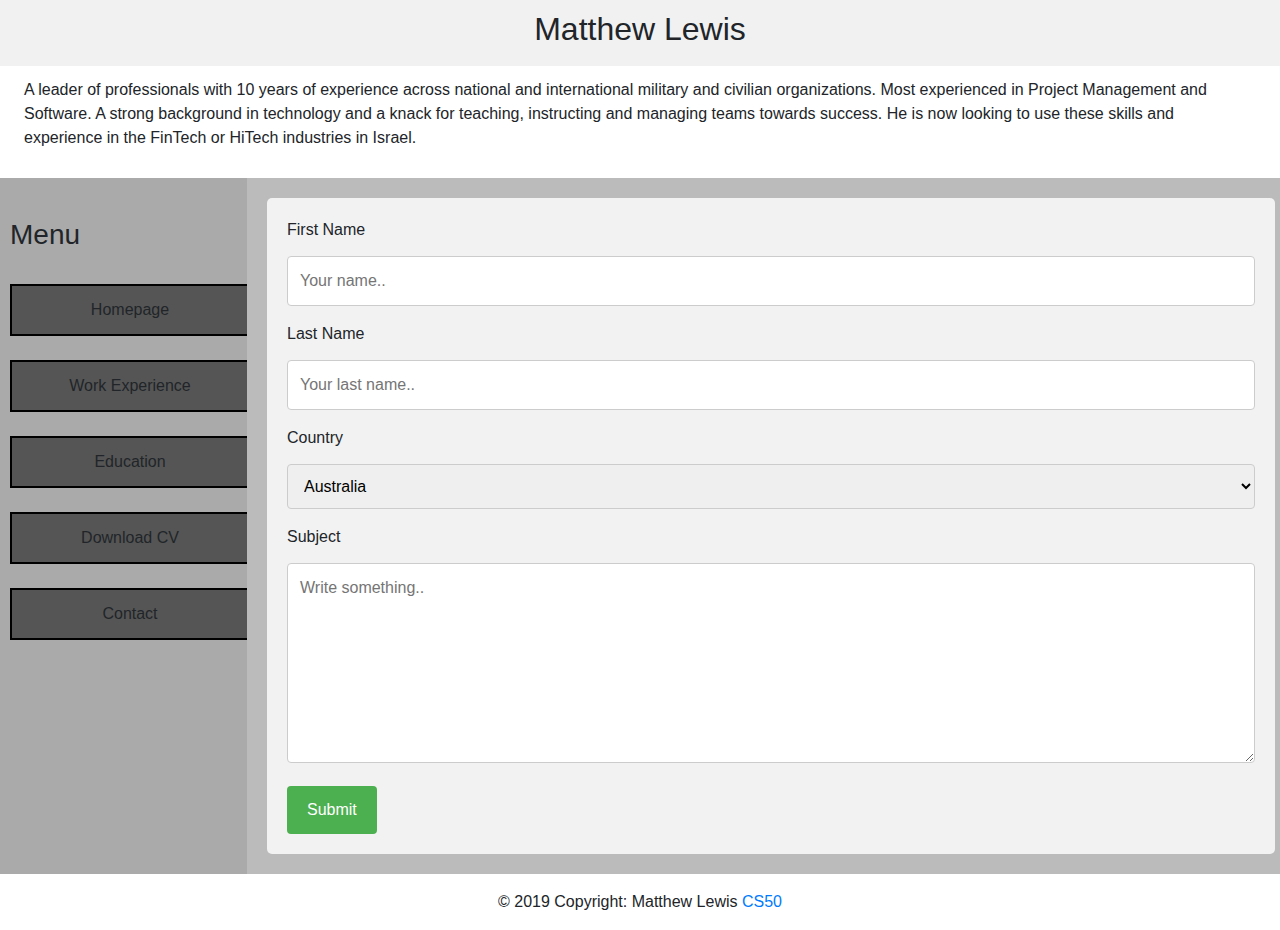
<file: contact.html>
<!-- An example of a contact form. Non-working, as there is no server to support this page -->
<!DOCTYPE html>

<html lang="en">

    <head>
        <link href="https://stackpath.bootstrapcdn.com/bootstrap/4.1.3/css/bootstrap.min.css" rel="stylesheet">
        <link href="styles.css" rel="stylesheet">
        <script src="https://code.jquery.com/jquery-1.10.2.js"></script>
        <title>MDL</title>
    </head>

    <body>

        <div class="header">

            <h2>
                Matthew Lewis
            </h2>
        </div>

        <p>
        A leader of professionals with 10 years of experience across national and international military and civilian organizations. Most experienced in Project Management and Software. A strong background in technology and a knack for teaching, instructing and managing teams towards success. He is now looking to use these skills and experience in the FinTech or HiTech industries in Israel.
        </p>

        <div class="row">

            <div class="column side" style="background-color:#aaa;">

                <!--Navigation bar-->
                <div id="nav-placeholder">
                </div>

                <script>
                    $(function(){
                    $("#nav-placeholder").load("nav.html");
                    });
                </script>
                <!--end of Navigation bar-->

            </div>

            <div class="column middle" style="background-color:#bbb;">
                <div class="container">
                    <form action="action_page.php">

                    <label for="fname">First Name</label>
                    <input type="text" id="fname" name="firstname" placeholder="Your name..">

                    <label for="lname">Last Name</label>
                    <input type="text" id="lname" name="lastname" placeholder="Your last name..">

                    <label for="country">Country</label>
                    <select id="country" name="country">
                    <option value="australia">Australia</option>
              <option value="canada">Canada</option>
              <option value="usa">USA</option>
            </select>

            <label for="subject">Subject</label>
            <textarea id="subject" name="subject" placeholder="Write something.." style="height:200px"></textarea>

            <input type="submit" value="Submit">

          </form>
        </div>
            </div>

        </div>

        <!-- Footer -->
        <footer class="page-footer font-small blue">

            <!-- Copyright -->
            <div class="footer-copyright text-center py-3">© 2019 Copyright: Matthew Lewis
                <a href="cs50.net"> CS50 </a>
            </div>

        </footer>

    </body>
</html>
</file>
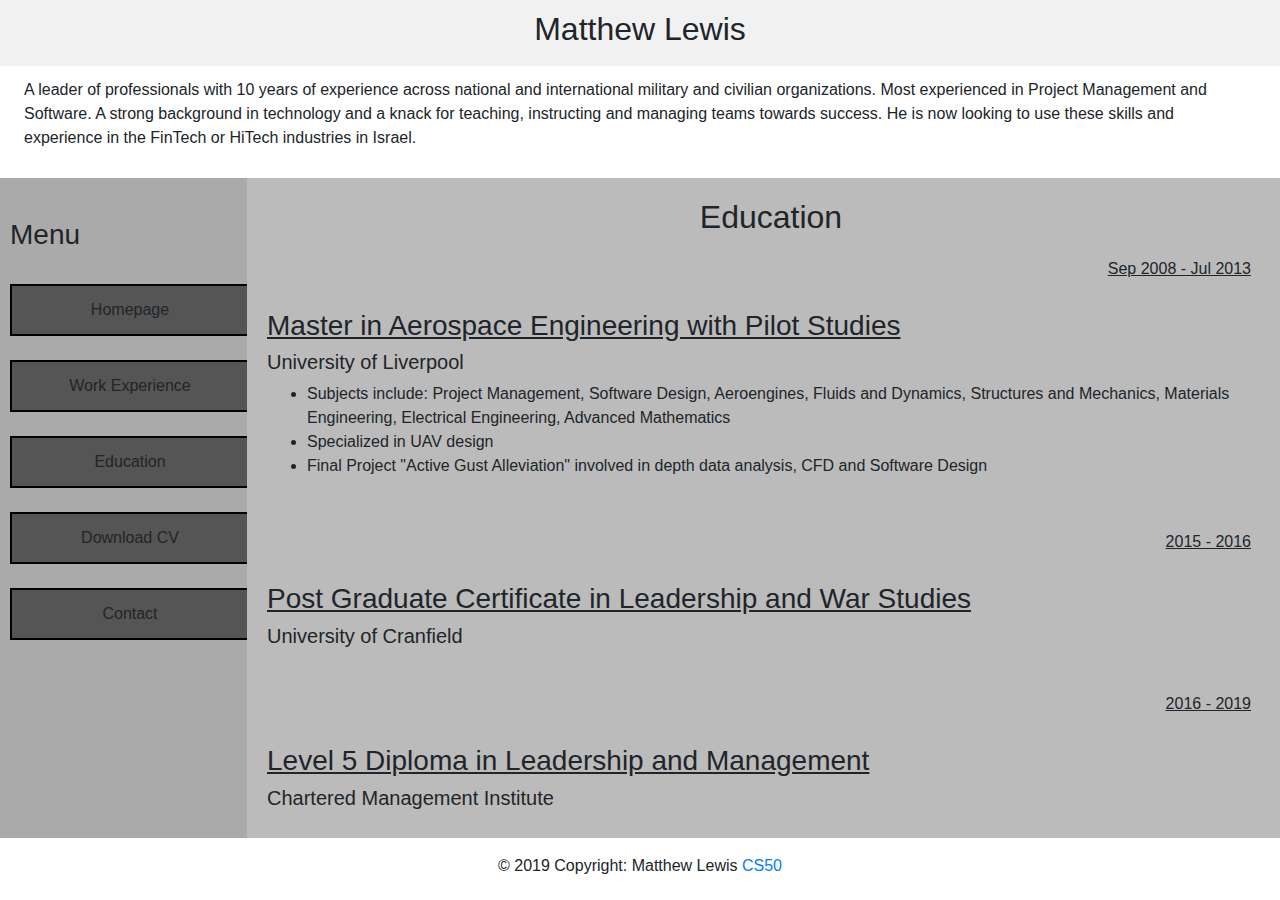
<file: education.html>
<!-- This page lists all educational qualifications, similar to a Resume -->
<!DOCTYPE html>

<html lang="en">

    <head>
        <link href="https://stackpath.bootstrapcdn.com/bootstrap/4.1.3/css/bootstrap.min.css" rel="stylesheet">
        <link href="styles.css" rel="stylesheet">
        <script src="https://code.jquery.com/jquery-1.10.2.js"></script>
        <title>MDL</title>
    </head>

    <body>

        <div class="header">

            <h2>
                Matthew Lewis
            </h2>
        </div>

        <p>
        A leader of professionals with 10 years of experience across national and international military and civilian organizations. Most experienced in Project Management and Software. A strong background in technology and a knack for teaching, instructing and managing teams towards success. He is now looking to use these skills and experience in the FinTech or HiTech industries in Israel.
        </p>

        <div class="row">

            <div class="column side" style="background-color:#aaa;">

                <!--Navigation bar-->
                <div id="nav-placeholder">
                </div>

                <script>
                    $(function(){
                    $("#nav-placeholder").load("nav.html");
                    });
                </script>
                <!--end of Navigation bar-->

            </div>

            <div class="column middle" style="background-color:#bbb;">
                <!-- Different types of headers and bullet points to display information-->
                <h2 style="text-align:center">
        			Education
        		</h2>
        		<p style="text-align:right">
        			<u> Sep 2008 - Jul 2013 </u>
        		</p>
        		<h3>
        			<u> Master in Aerospace Engineering with Pilot Studies </u>
        		</h3>
        		<h5>
        			University of Liverpool
        		</h5>
                <ul>
              		<li>
            			Subjects include: Project Management, Software Design, Aeroengines, Fluids and Dynamics, Structures and Mechanics, Materials Engineering, Electrical Engineering, Advanced Mathematics
            		</li>
              		<li>
            			Specialized in UAV design
            		</li>
            		<li>
            			Final Project "Active Gust Alleviation" involved in depth data analysis, CFD and Software Design
            		</li>
        		</ul>
        		<br>
        		<p style="text-align:right">
        			<u> 2015 - 2016 </u>
        		</p>
        		<h3>
        			<u> Post Graduate Certificate in Leadership and War Studies </u>
        		</h3>
        		<h5>
        			University of Cranfield
        		</h5>
        		<br>
        		<p style="text-align:right">
        			<u> 2016 - 2019 </u>
        		</p>
        		<h3>
        			<u> Level 5 Diploma in Leadership and Management </u>
        		</h3>
        		<h5>
        			Chartered Management Institute
        		</h5>
    	    </div>
        </div>
        <!-- Footer -->
        <footer class="page-footer font-small blue">

            <!-- Copyright -->
            <div class="footer-copyright text-center py-3">© 2019 Copyright: Matthew Lewis
                <a href="cs50.net"> CS50 </a>
            </div>
        </footer>
    </body>
</html>
</file>
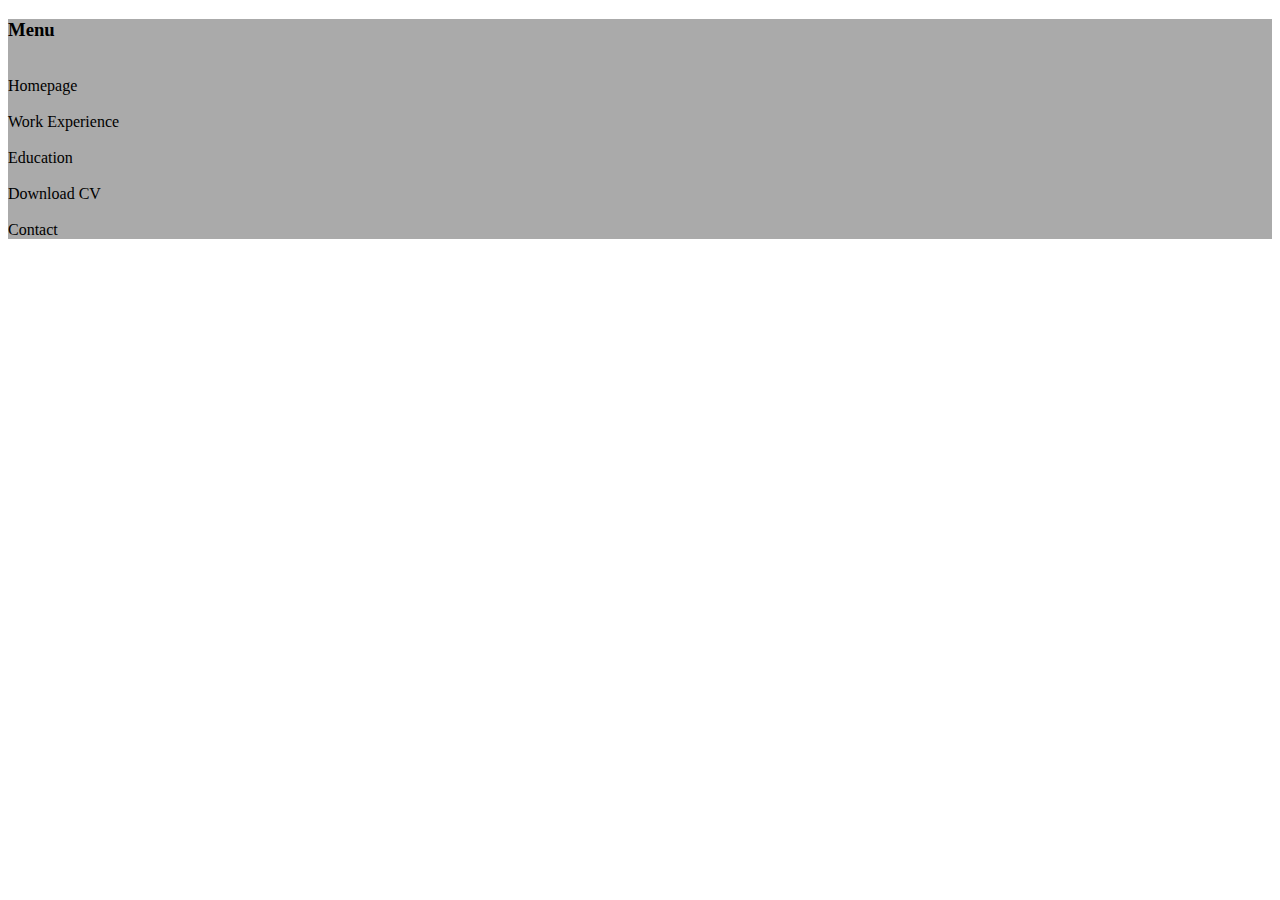
<file: nav.html>
<!-- Navigation bar, present in all pages. This has its own HTML file to eliminate the need to edit each page in the future -->
<!DOCTYPE html>
    <div class="row">

        <div class="column side" style="background-color:#aaa;">
            <!-- Navigation Bar Title -->
            <h3>
                Menu
            </h3>
            <br>
            <div class = button onclick="window.location.href = 'index.html';">
                Homepage
            </div>
            <br>
            <div class = button onclick="window.location.href = 'work_experience.html';">
                Work Experience
            </div>
            <br>
            <div class = button onclick="window.location.href = 'education.html';">
                Education
            </div>
            <br>
            <!-- This button allows a direct download of a file, in this case a CV -->
            <div class = button onclick="window.location.href = 'Matthew_Lewis_CV.docx';">
                Download CV
            </div>
            <br>
            <div class = button onclick="window.location.href = 'contact.html';">
                Contact
            </div>

        </div>

    </div>
</file>
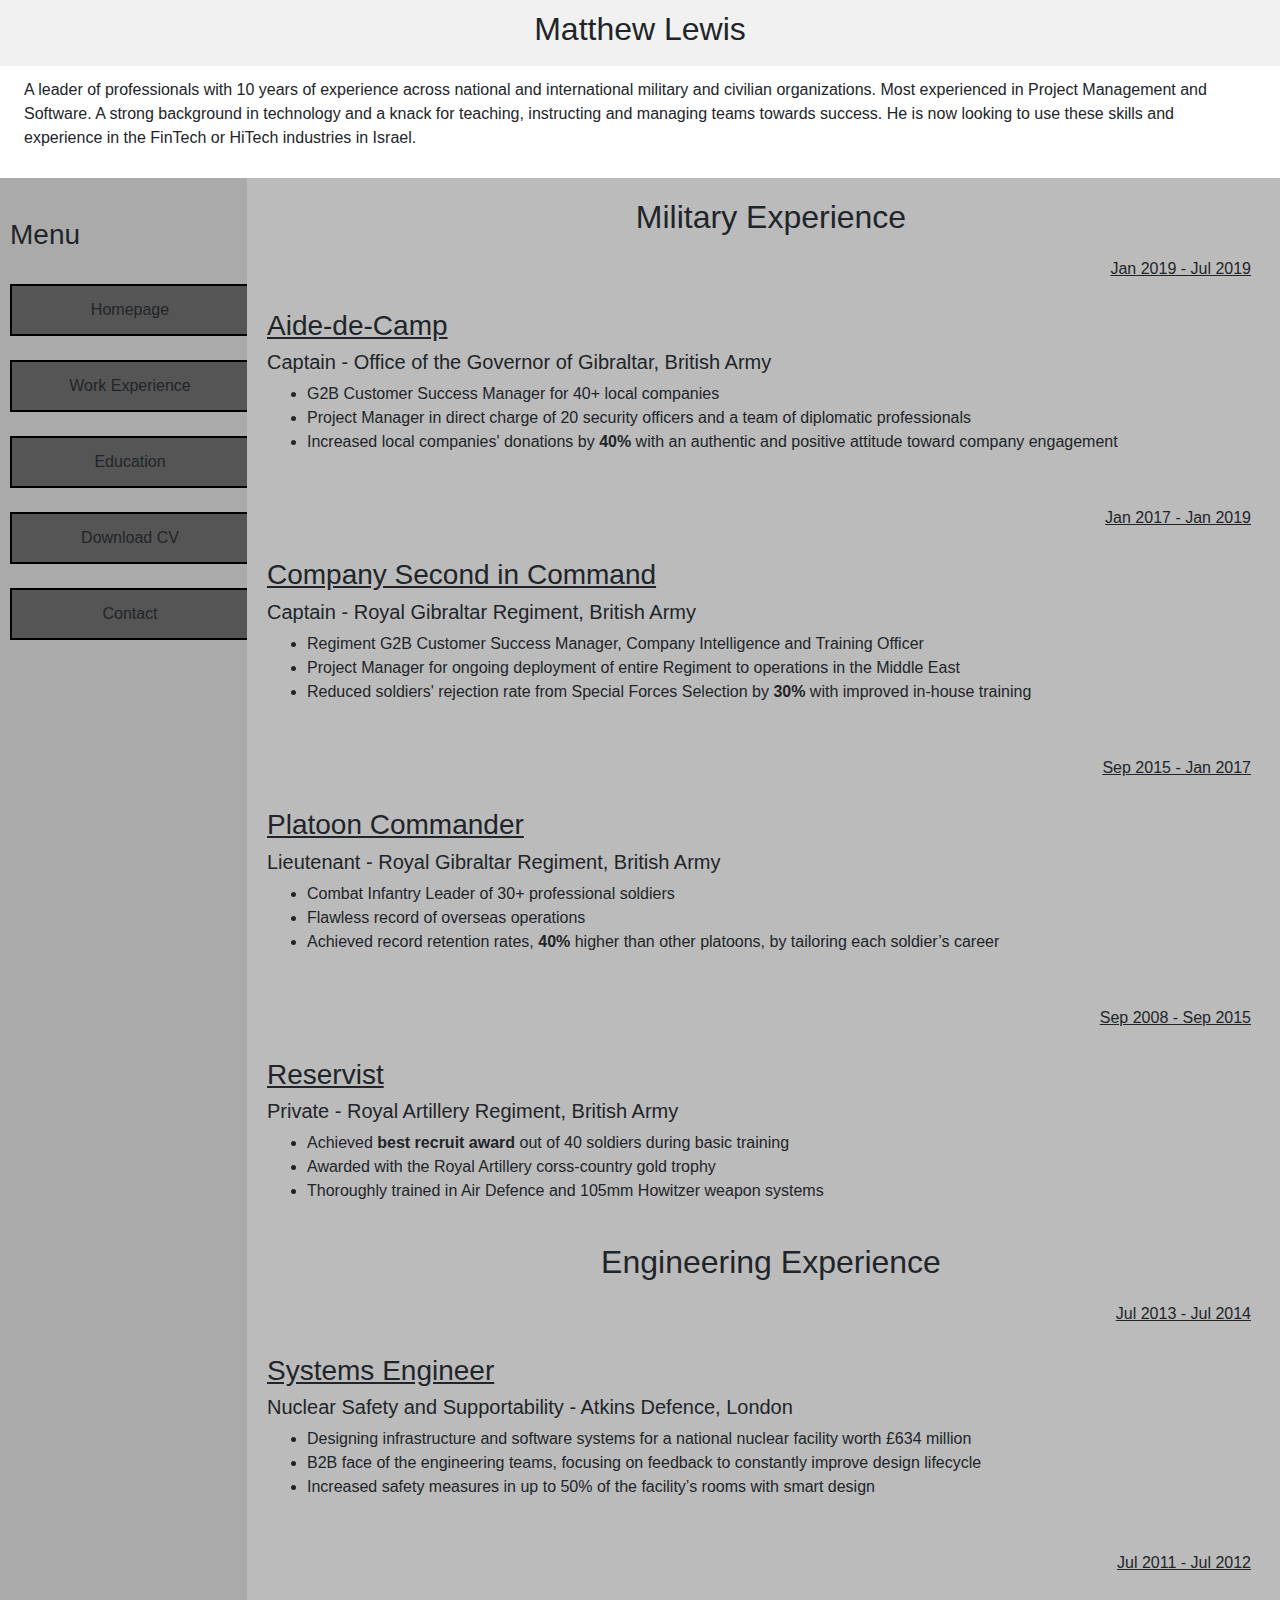
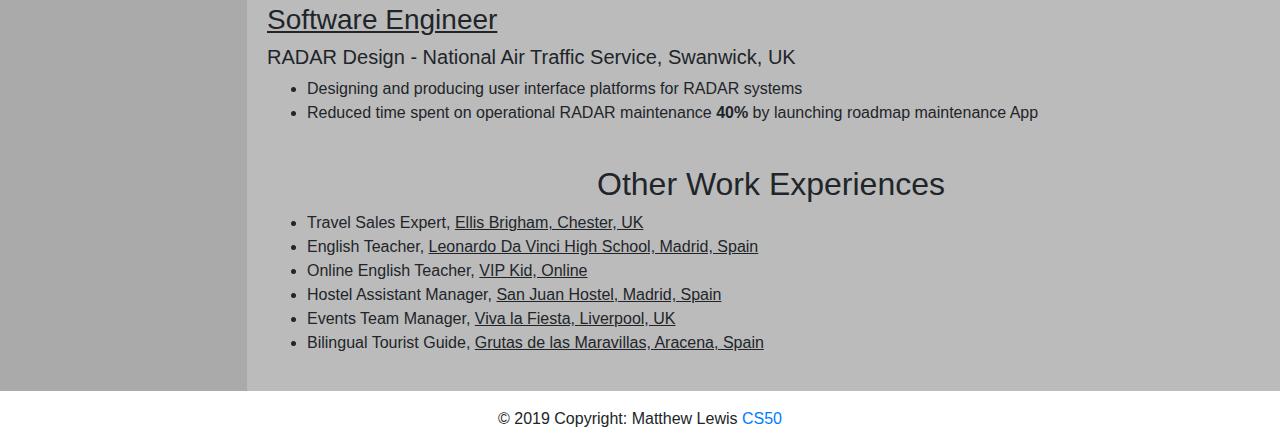
<file: work_experience.html>
<!-- This page lists all work experiences, similar to a Resume -->
<!DOCTYPE html>

<html lang="en">

    <head>
        <link href="https://stackpath.bootstrapcdn.com/bootstrap/4.1.3/css/bootstrap.min.css" rel="stylesheet">
        <link href="styles.css" rel="stylesheet">
        <script src="https://code.jquery.com/jquery-1.10.2.js"></script>
        <title>MDL</title>
    </head>

    <body>

        <div class="header">

            <h2>
                Matthew Lewis
            </h2>
        </div>

        <p>
        A leader of professionals with 10 years of experience across national and international military and civilian organizations. Most experienced in Project Management and Software. A strong background in technology and a knack for teaching, instructing and managing teams towards success. He is now looking to use these skills and experience in the FinTech or HiTech industries in Israel.
        </p>

        <div class="row">

            <div class="column side" style="background-color:#aaa;">

                <!--Navigation bar-->
                <div id="nav-placeholder">
                </div>

                <script>
                    $(function(){
                    $("#nav-placeholder").load("nav.html");
                    });
                </script>
                <!--end of Navigation bar-->

            </div>

            <div class="column middle" style="background-color:#bbb;">
				<h2 style="text-align:center">
					Military Experience
				</h2>
				<!-- Dates aligned on the right hand side -->
				<p style="text-align:right">
					<!-- Displays dates on the right hand side -->
					<u> Jan 2019 - Jul 2019 </u>
				</p>
				<!-- Different types of headers and bullet points to display information-->
				<h3>
					<u> Aide-de-Camp </u>
				</h3>
				<h5>
					Captain - Office of the Governor of Gibraltar, British Army
				</h5>
                <ul>
		  			<li>
						G2B Customer Success Manager for 40+ local companies
					</li>
		  			<li>
						Project Manager in direct charge of 20 security officers and a team of diplomatic professionals
					</li>
					<li>
						Increased local companies' donations by <strong> 40% </strong> with an authentic and positive attitude toward company engagement
					</li>
				</ul>
				<br>
				<p style="text-align:right">
					<u> Jan 2017 - Jan 2019 </u>
				</p>
				<h3>
					<u> Company Second in Command </u>
				</h3>
				<h5>
					Captain - Royal Gibraltar Regiment, British Army
				</h5>
		        <ul>
		  			<li>
						Regiment G2B Customer Success Manager, Company Intelligence and Training Officer
					</li>
		  			<li>
						Project Manager for ongoing deployment of entire Regiment to operations in the Middle East
					</li>
					<li>
						Reduced soldiers' rejection rate from Special Forces Selection by <strong> 30% </strong> with improved in-house training
					</li>
				</ul>
				<br>
				<p style="text-align:right">
					<u> Sep 2015 - Jan 2017 </u>
				</p>
				<h3>
					<u> Platoon Commander </u>
				</h3>
				<h5>
					Lieutenant - Royal Gibraltar Regiment, British Army
				</h5>
                <ul>
		  			<li>
						Combat Infantry Leader of 30+ professional soldiers
					</li>
		  			<li>
						Flawless record of overseas operations
					</li>
					<li>
						Achieved record retention rates, <strong> 40% </strong> higher than other platoons, by tailoring each soldier’s career
					</li>
				</ul>
				<br>
				<p style="text-align:right">
					<u>Sep 2008 - Sep 2015 </u>
				</p>
				<h3>
					<u> Reservist </u>
				</h3>
				<h5>
					Private - Royal Artillery Regiment, British Army
				</h5>
                <ul>
		  			<li>
						Achieved <strong> best recruit award </strong> out of 40 soldiers during basic training
					</li>
		  			<li>
						Awarded with the Royal Artillery corss-country gold trophy
					</li>
					<li>
						Thoroughly trained in Air Defence and 105mm Howitzer weapon systems
					</li>
				</ul>
				<br>
				<h2 style="text-align:center">
					Engineering Experience
				</h2>
				<p style="text-align:right">
					<u> Jul 2013 - Jul 2014 </u>
				</p>
				<h3>
					<u> Systems Engineer </u>
				</h3>
				<h5>
					Nuclear Safety and Supportability - Atkins Defence, London
				</h5>
                <ul>
		  			<li>
						Designing infrastructure and software systems for a national nuclear facility worth £634 million
					</li>
		  			<li>
						B2B face of the engineering teams, focusing on feedback to constantly improve design lifecycle
					</li>
					<li>
						Increased safety measures in up to 50% of the facility’s rooms with smart design
					</li>
				</ul>
				<br>
				<p style="text-align:right">
					<u> Jul 2011 - Jul 2012 </u>
				</p>
				<h3>
					<u> Software Engineer </u>
				</h3>
				<h5>
					RADAR Design - National Air Traffic Service, Swanwick, UK
				</h5>
                <ul>
		  			<li>
						Designing and producing user interface platforms for RADAR systems
					</li>
		  			<li>
						Reduced time spent on operational RADAR maintenance <strong> 40% </strong> by launching roadmap maintenance App
					</li>
				</ul>
				<br>
				<h2 style="text-align:center">
					Other Work Experiences
				</h2>
		 		<ul>
		  			<li>
						Travel Sales Expert, <u> Ellis Brigham, Chester, UK </u>
					</li>
		  			<li>
						English Teacher, <u> Leonardo Da Vinci High School, Madrid, Spain </u>
					</li>
					<li>
						Online English Teacher, <u> VIP Kid, Online </u>
					</li>
					<li>
						Hostel Assistant Manager, <u> San Juan Hostel, Madrid, Spain </u>
					</li>
					<li>
						Events Team Manager, <u> Viva la Fiesta, Liverpool, UK </u>
					</li>
					<li>
						Bilingual Tourist Guide, <u> Grutas de las Maravillas, Aracena, Spain </u>
					</li>
				</ul>
	    	</div>
        </div>
        <!-- Footer -->
        <footer class="page-footer font-small blue">

            <!-- Copyright Footer -->
            <div class="footer-copyright text-center py-3">© 2019 Copyright: Matthew Lewis
                <a href="cs50.net"> CS50 </a>
            </div>

        </footer>

    </body>
</html>
</file>
<file: styles.css>
*
{
    box-sizing: border-box;
}
/* Styles the body */
body
{
    font-family: Arial, Helvetica, sans-serif;
}

/* Style the header */
.header
{
    background-color: #f1f1f1;
    padding: 10px;
    text-align: center;
    font-size: 35px;
    width: 100%;
}
/* Styles column formats */
.column
{
    float: left;
    padding: 20px;
}

/* Side column */
.column.side
{
    width: 20%;
    text-align: center;
}

/* Middle column */
.column.middle
{
    width: 80%;
}

/* Clear floats after the columns */
.row:after
{
    content: "";
    display: table;
    clear: both;
}

/* Style the footer */
.footer
{
    background-color: #f1f1f1;
    padding: 10px;
    text-align: center;
}

/* Responsive layout - makes the three columns stack on top of each other instead of next to each other */
@media (max-width: 500px)
{
    .column.side, .column.middle
    {
      width: 100%;
    }
}
/* Sytles all parragraphs*/
p
{
    padding: 12px 24px;
}
/* Styles buttons, used in the Navigation Bar */
.button
{
    margin-left: auto;
    margin-right: auto;
    width: 240px;
    background-color: #555555;
    font-size: 16px;
    padding: 12px 28px;
    transition-duration: 0.4s;
    border: 2px solid #000000;
}
/* Changes attributes when the cursor is hovering over a button */
.button:hover
{
    background-color: #C0C0C0;
}

/* Centers an image */
.center
{
  display: block;
  margin-left: auto;
  margin-right: auto;
  width: 50%;
  height: 75%;
}

/* Style inputs with type="text", select elements and textareas */
input[type=text], select, textarea
{
  width: 100%; /* Full width */
  padding: 12px; /* Some padding */
  border: 1px solid #ccc; /* Gray border */
  border-radius: 4px; /* Rounded borders */
  box-sizing: border-box; /* Make sure that padding and width stays in place */
  margin-top: 6px; /* Add a top margin */
  margin-bottom: 16px; /* Bottom margin */
  resize: vertical /* Allow the user to vertically resize the textarea (not horizontally) */
}

/* Style the submit button with a specific background color etc */
input[type=submit]
{
  background-color: #4CAF50;
  color: white;
  padding: 12px 20px;
  border: none;
  border-radius: 4px;
  cursor: pointer;
}

/* When moving the mouse over the submit button, add a darker green color */
input[type=submit]:hover
{
  background-color: #45a049;
}

/* Add a background color and some padding around the form */
.container
{
  border-radius: 5px;
  background-color: #f2f2f2;
  padding: 20px;
}
.gallery
{
-webkit-column-count: 3;
-moz-column-count: 3;
column-count: 3;
-webkit-column-width: 33%;
-moz-column-width: 33%;
column-width: 33%;
}

.gallery .pics
{
-webkit-transition: all 350ms ease;
transition: all 350ms ease;
}

.gallery .animation
{
-webkit-transform: scale(1);
-ms-transform: scale(1);
transform: scale(1);
}

@media (max-width: 450px)
{
    .gallery
    {
    -webkit-column-count: 1;
    -moz-column-count: 1;
    column-count: 1;
    -webkit-column-width: 100%;
    -moz-column-width: 100%;
    column-width: 100%;
    }
}

@media (max-width: 400px)
{
    .btn.filter
    {
    padding-left: 1.1rem;
    padding-right: 1.1rem;
    }
}
</file>
